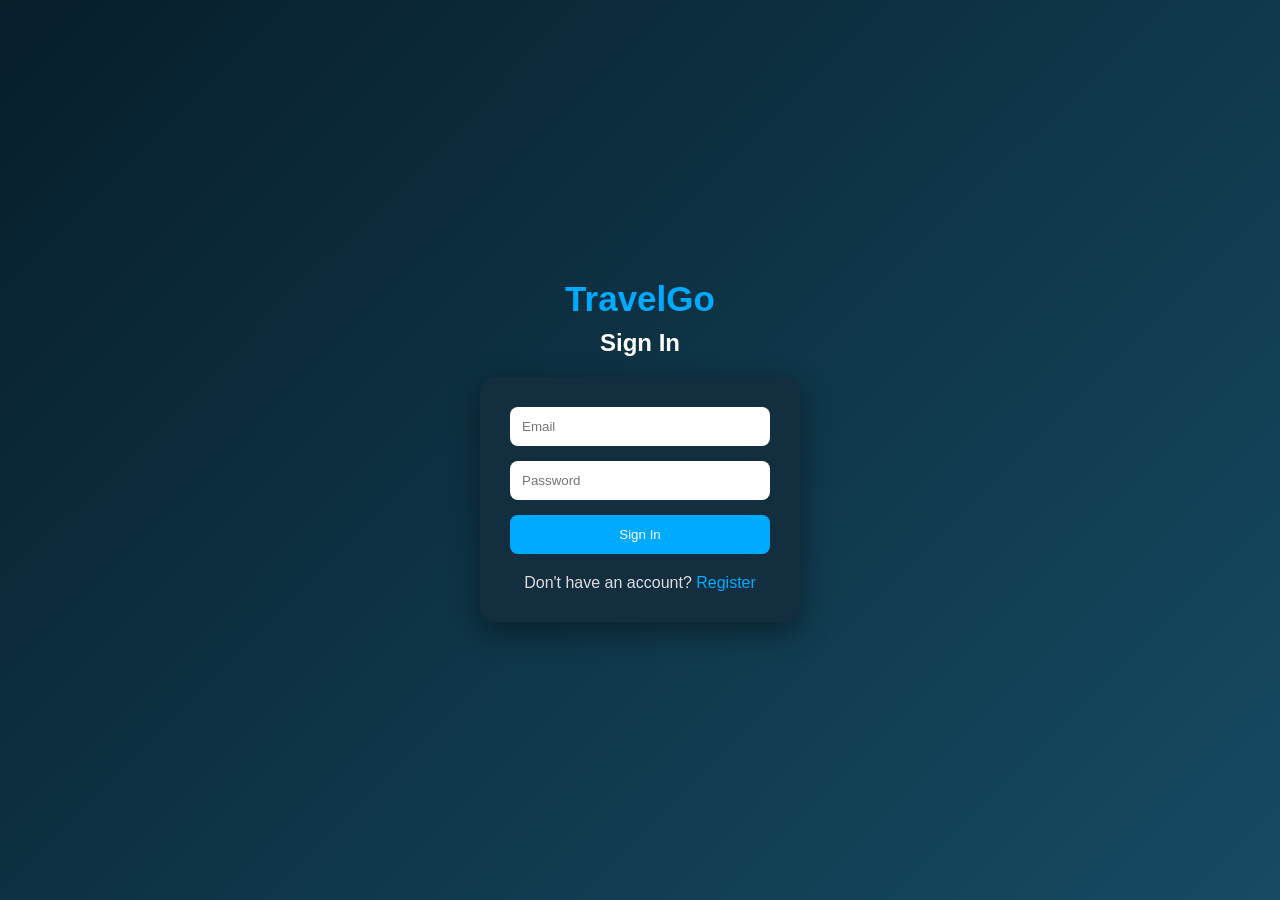
<file: index.html>
<!DOCTYPE html>
<html lang="en">

<head>
    <meta charset="UTF-8">
    <meta name="viewport" content="width=device-width, initial-scale=1.0">
   <link rel="stylesheet" href="stylee1.css">
    <title>TravelGo - Sign In</title>
</head>

<body>

    <h1>TravelGo</h1>

    <h2>Sign In</h2>
   <div id="loginn">
    <form id="loginForm">

        <input type="email" id="email" placeholder="Email">

        <input type="password" id="password" placeholder="Password">

        <button type="submit">Sign In</button>

    </form>

    <p>
        Don't have an account?
        <a href="register.html">Register</a>
    </p>
</div>
<script src="script2.js"></script>
</body>

</html>
</file>
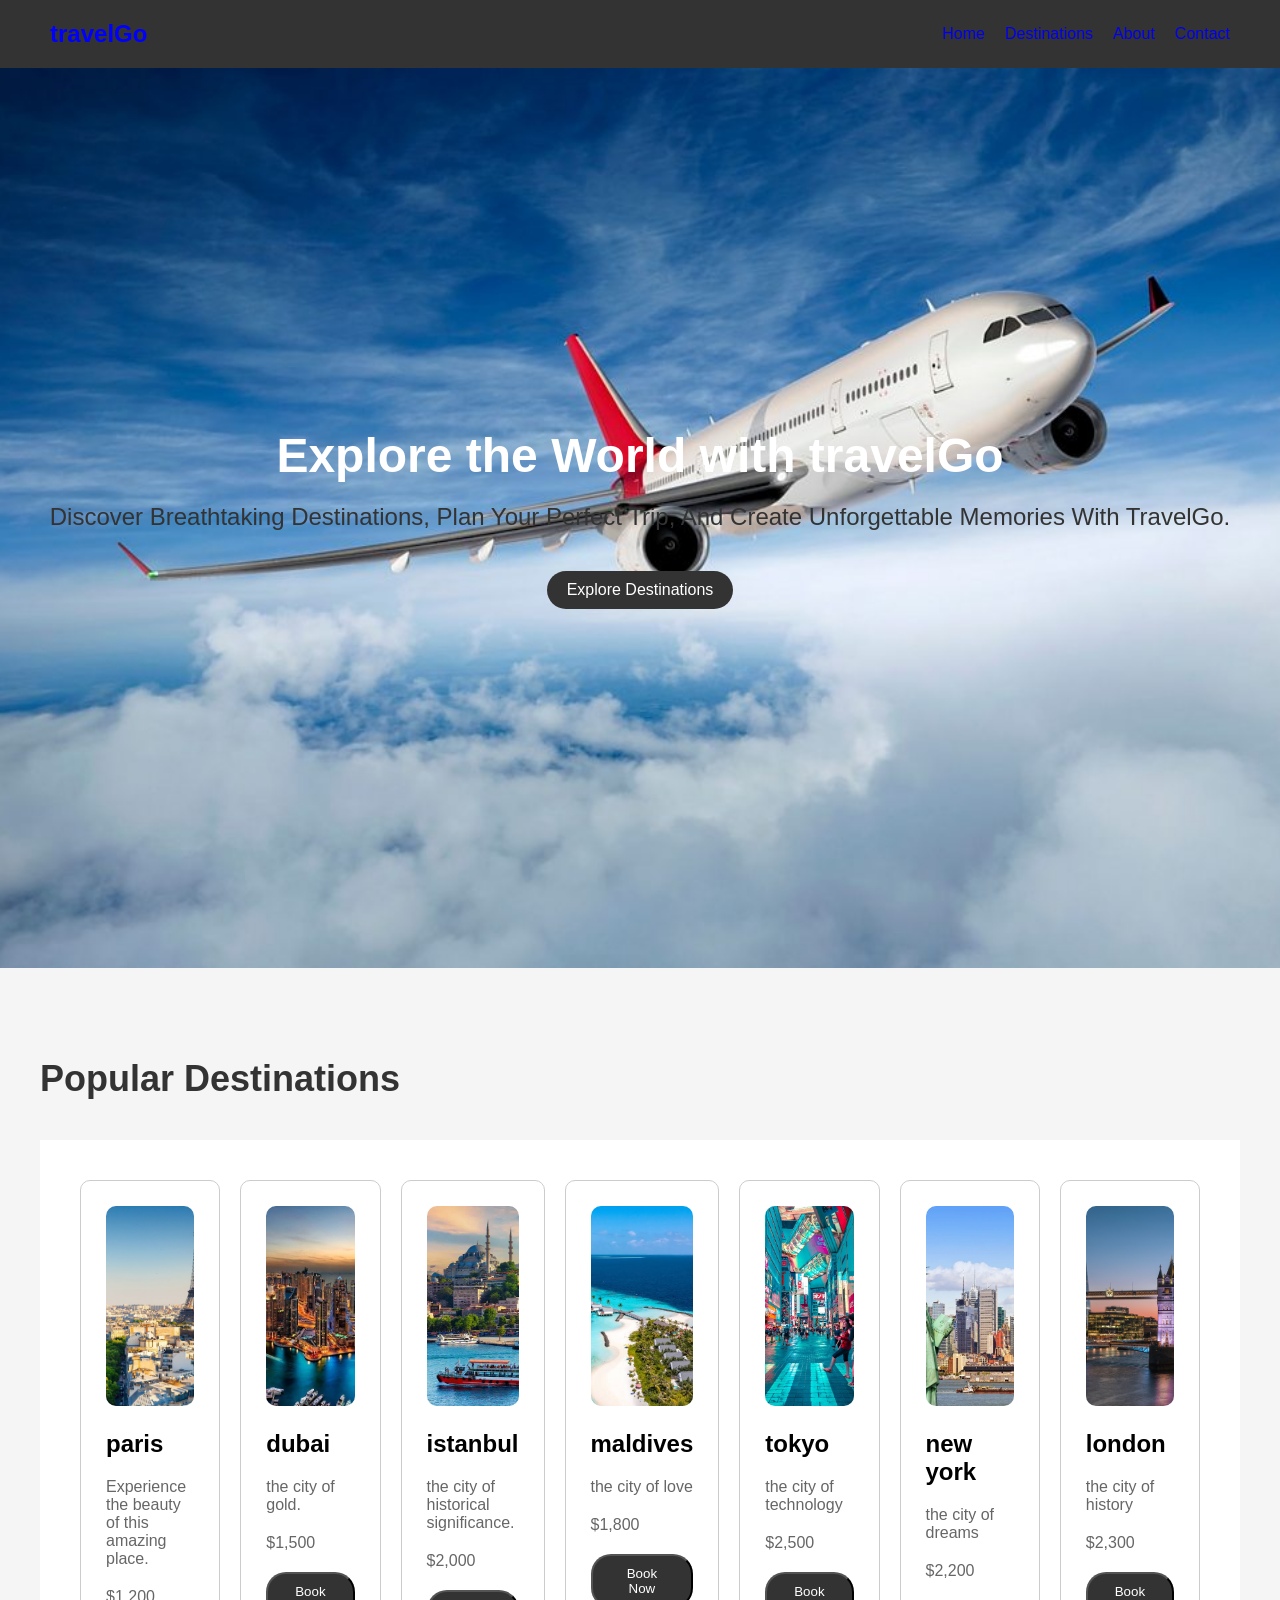
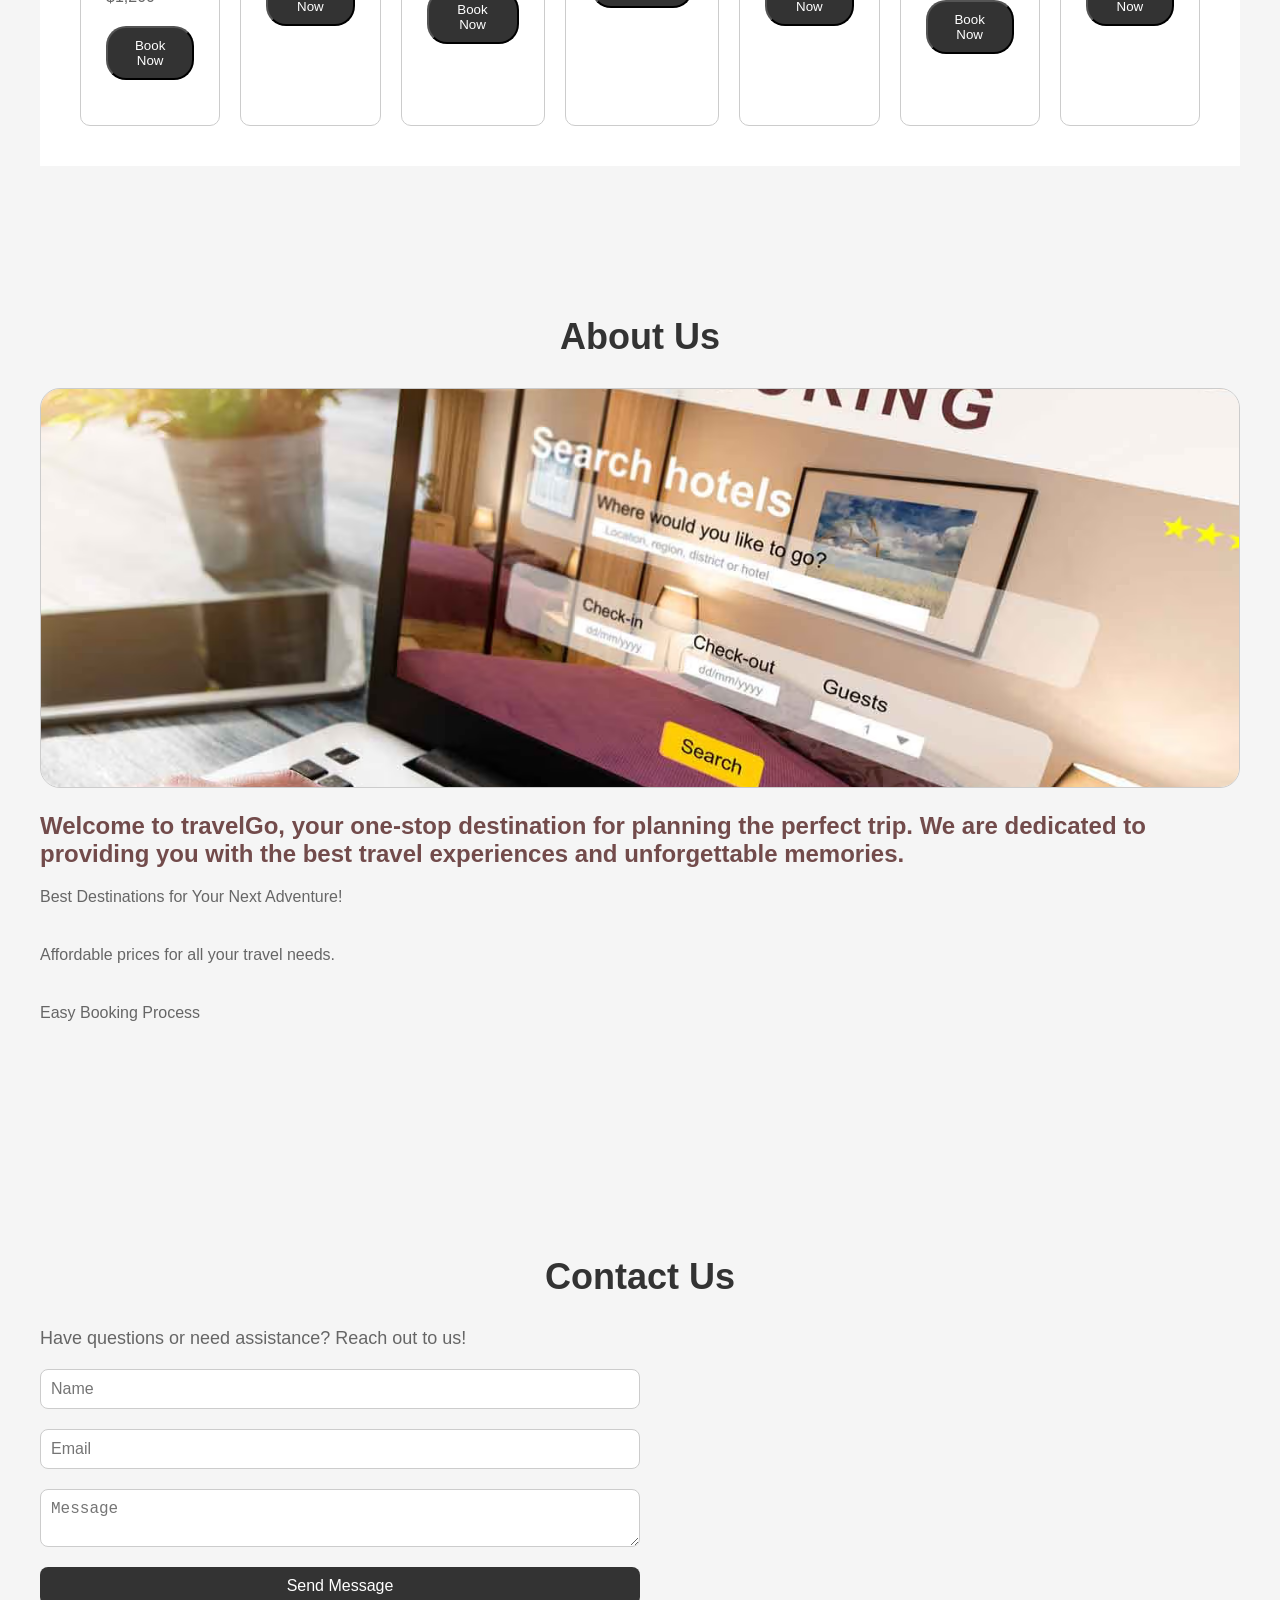
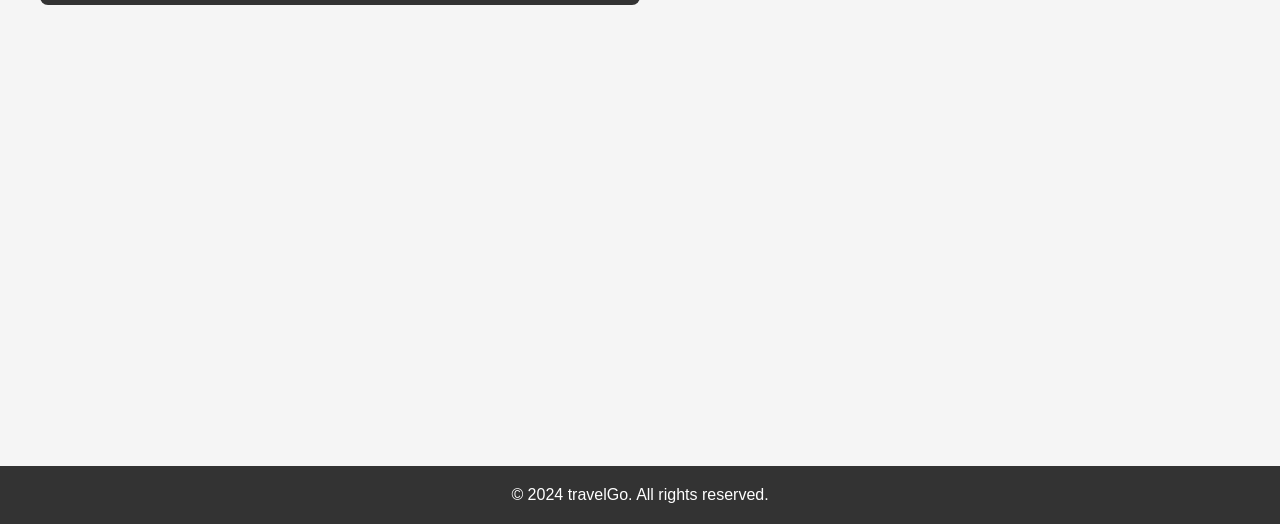
<file: home.html>
<!DOCTYPE html>
<html lang="en">
<head>
    <meta charset="UTF-8">
    <meta name="viewport" content="width=device-width, initial-scale=1.0">
    <link rel="stylesheet" href="stylee.css">
    <title>Document</title>
</head>
<body>
 <nav>
    <h2 class="logo">travelGo</h2>
        <ul>
            <li><a href="#home">Home</a></li>
            <li><a href="#destinations">Destinations</a></li>
            <li><a href="#about">About</a></li>
            <li><a href="#contact">Contact</a></li>
        </ul>
 </nav>
 <section class="home" id="home">
 <h2>Explore the World with travelGo</h2>
 <p>Discover breathtaking destinations, plan your perfect trip, and create unforgettable memories with travelGo.</p>
<a href="#destinations" class="btn"> Explore Destinations</a>
 </section>

 <section class="destinations" id="destinations">
    <h2>Popular Destinations</h2>
 <div class="cards">
 <div class ="card">
    <img src="pho1.png" alt="Destination 1">
    <h3>paris</h3>
    <p>Experience the beauty of this amazing place.</p>
    <p>$1,200</p>
    <button class="btn">Book Now</button>
    <p class="message"></p>
 </div>

<div class="card">
    <img src="pho2.png" alt="Destination 2">
    <h3>dubai</h3>
    <p>the city of gold.</p>
    <p>$1,500</p>
    <button  class="btn">Book Now</button>
    <p class="message"></p>
 </div>

 <div class="card">
<img src="pho3.png" alt="Destination 3">
    <h3>istanbul</h3>
    <p>the city of historical significance.</p>
    <p>$2,000</p>
    <button class="btn">Book Now</button>
    <p class="message"></p>
 </div>
 <div class="card">
    <img src="pho4.png" alt="Destination 4">
    <h3>maldives</h3>
    <p>the city of love</p>
    <p>$1,800</p>
    <button class="btn">Book Now</button>
    <p class="message"></p>
 </div>
 <div class="card">
    <img src="pho6.png" alt="Destination 5">
    <h3>tokyo</h3>
    <p>the city of technology</p>
    <p>$2,500</p>
    <button class="btn">Book Now</button>
    <p class="message"></p>
 </div>
<div class="card">
    <img src="pho7.png" alt="Destination 6">
    <h3>new york</h3>
    <p>the city of dreams</p>
    <p>$2,200</p>
    <button class="btn">Book Now</button>
    <p class="message"></p>
 </div>
 <div class="card">
    <img src="pho8.png" alt="Destination 7">
    <h3>london</h3>
    <p>the city of history</p>
    <p>$2,300</p>
    <button class="btn">Book Now</button>
    <p class="message"></p>




 </section>
 
 <section class="about" id="about">
<h2>About Us</h2>
<img src="pho5.png" alt="About Us">
<h3>Welcome to travelGo, your one-stop destination for planning the perfect trip. We are dedicated to providing you with the best travel experiences and unforgettable memories.</h3>
<p>Best Destinations for Your Next Adventure!</p>
<p>Affordable prices for all your travel needs.</p>
<p>Easy Booking Process</p>
 </section>
<section class="contact" id="contact">
<h2>Contact Us</h2>
<p>Have questions or need assistance? Reach out to us!</p>
<form>
    <input type="text" placeholder="Name" >
    <input type="email" placeholder="Email">
    <textarea placeholder="Message"></textarea>
    <button id="btn" type="submit">Send Message</button>
</form>
</section>
<footer>
        <p>&copy; 2024 travelGo. All rights reserved.</p>
</footer>
    <script src="script.js"></script>
</body>
</html>
</file>
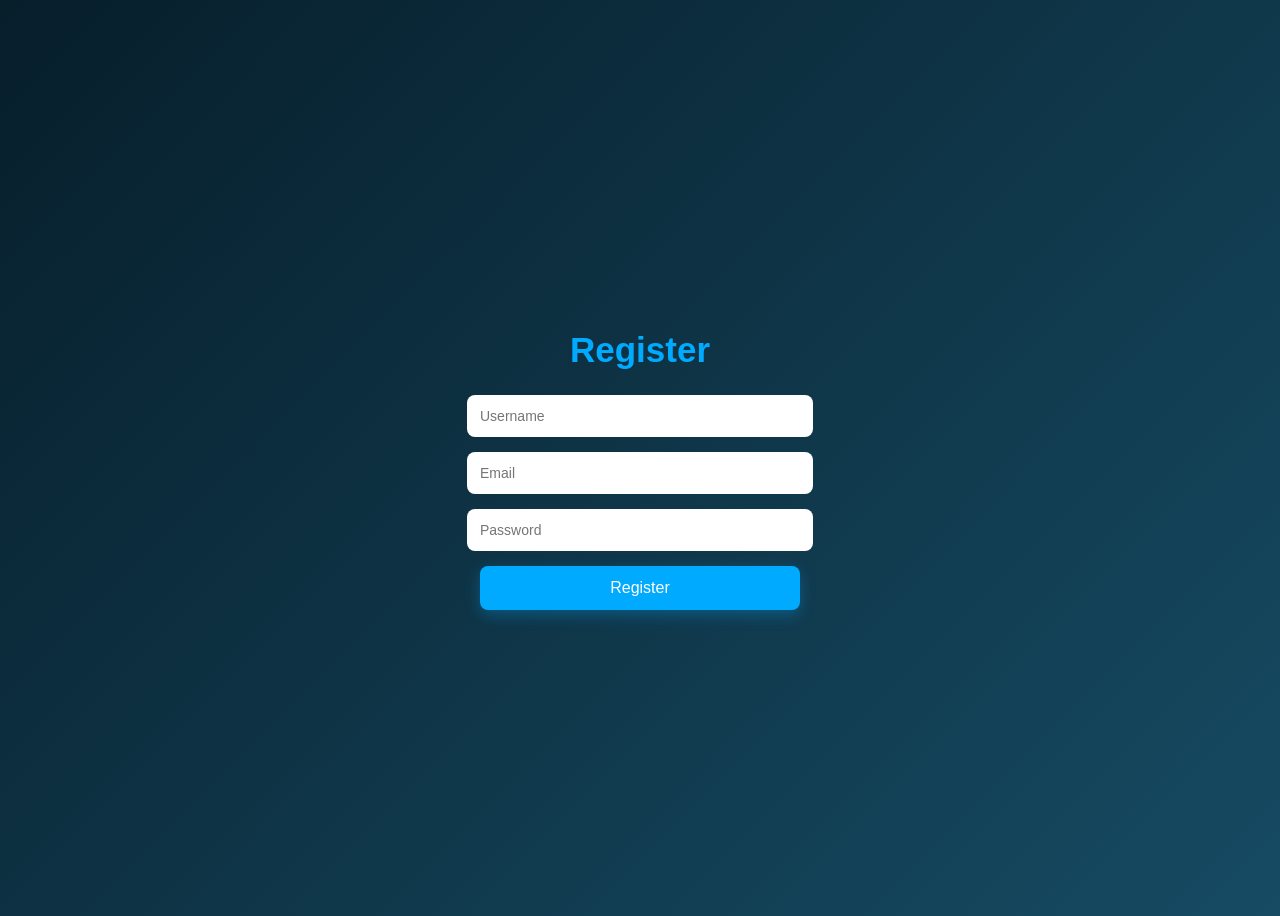
<file: register.html>
<!DOCTYPE html>
<html lang="en">
<head>
    <meta charset="UTF-8">
    <meta name="viewport" content="width=device-width, initial-scale=1.0">
   <link rel="stylesheet" href="register.css">
    <title>Register</title>
</head>
<body>
    <h1>Register</h1>
    <input type="text" placeholder="Username">
    <input type="email" placeholder="Email">
    <input type="password" placeholder="Password">
    <button>Register</button>
    <script src="script3.js"></script>
</body>
</html>
</file>
<file: stylee1.css>
* {
    margin: 0;
    padding: 0;
    box-sizing: border-box;
}

body {
    font-family: Arial, sans-serif;
    background: linear-gradient(135deg, #071e2b, #164b63);
    min-height: 100vh;

    display: flex;
    flex-direction: column;
    justify-content: center;
    align-items: center;
}
h1 {
    color: #00aaff;
    font-size: 35px;
    margin-bottom: 10px;
}
h2 {
    color: white;
    margin-bottom: 20px;
}
#loginn {
    background: #132f3f;
    width: 320px;
    padding: 30px;
    border-radius: 15px;
    text-align: center;

    box-shadow: 0 10px 30px rgba(0, 0, 0, 0.4);
}
input {
    width: 100%;
    padding: 12px;
    margin-bottom: 15px;

    border: none;
    border-radius: 8px;
    outline: none;
}

button {
    width: 100%;
    padding: 12px;

    background: #00aaff;
    color: white;
    border: none;
    border-radius: 8px;

    cursor: pointer;
}

p {
    color: #ddd;
    margin-top: 20px;
}

a {
    color: #00aaff;
    text-decoration: none;
}
</file>
<file: stylee.css>
*{
    margin: 0;
    padding: 0;
    box-sizing: border-box;}
    html, body{
    width: 100%;
    overflow-x: hidden;
    }

body{
    font-family: Arial, sans-serif;
    background-color: #f5f5f5;
}
nav{
    background-color: #333;
    color: #fff;
    padding: 20px 50px;
    display: flex;
    justify-content: space-between;
    align-items: center;
}
nav ul{
    display: flex;
    gap: 20px;
    list-style: none;
}
nav a{
    text-decoration: none;
}
.logo{
    font-size: 24px;
    font-weight: bold;
    color:blue;
}
#home{
    background-image: url('pho0.png');
    background-size: cover;
    background-position: center;
    height: 100vh;
    display: flex;
    flex-direction: column;
    justify-content: center;
    align-items: center;
    text-align: center;
    padding: 40px;
}
#home h2{
    font-size: 48px;
    color: #fff;
    margin-bottom: 20px;
}
#home p{
    font-size: 24px;
    color:#333;
    text-transform: capitalize;
    margin-bottom: 40px;
}
.btn{
    background-color: #333;
    color: #fff;
    padding: 10px 20px;
    text-decoration: none;
    border-radius: 20px;
}
.btn:hover{
    background-color: #555;
}
.destinations{
    padding:60px 40px;
    background-color: #f5f5f5;
    display: flex;
    flex-wrap: wrap;
    gap: 20px;
    Width: 100%;
}
@media (max-width: 768px){
    .destinations{
        flex-direction: column;
        align-items: center;
    }
}
.cards{
    display:flex;
    flex-wrap: wrap;
    gap: 20px;
    padding: 40px;
    background-color:white;
}
.card
{
    flex: 1;
    padding: 25px;
    border: 1px solid #ccc;
    border-radius: 10px;
}
#destinations h2{
    font-size: 36px;
    margin-bottom: 20px;
    margin-top: 30px;
    text-align: center;
    color: #333;
}
.card img{
    width: 100%;
    height: 200px;
    object-fit: cover;
    border-radius: 10px;
    margin-bottom: 20px;
}
.card h3{
    font-size: 24px;
    margin-bottom: 20px;
}
.card p{
    font-size: 16px;
    color: #666;
    margin-bottom: 20px;
}
.about{
    padding: 60px 40px;
    background-color: #f5f5f5;
    font-size: 16px;
    height: 100vh;
    box-sizing: border-box;
    margin-bottom: 40px;
}
.about h2{
    background-color: #f5f5f5;
    font-size: 36px;
    margin-bottom: 30px;
    text-align: center;
    color: #333;
    margin-top: 30px;
}
.about img{
    width: 100%;
    height: 400px;
    object-fit: cover;
    border: 1px solid #ccc;
    border-radius: 20px;
    margin-bottom: 20px;
}
@media (max-width: 768px){
    .about img{
        width: 90%;
        max-width: 400px;
        height: auto;
    }
}
.about h3{
    color:#724b4b;
    font-size: 24px;
    margin-bottom: 20px;
}
.about p{
    display:flex;
    gap: 20px;
    font-size: 16px;
    color: #666;
    margin-bottom: 20px;
    text-align: center;
    margin-top: 20px;
    margin-bottom: 40px;
}
.contact{
    height: 100vh;
    padding: 60px 40px;
    background-color: #f5f5f561;
    gap: 20px;
    justify-content: space-between;
    box-sizing: border-box;
}
.contact h2{
    font-size: 36px;
    margin-bottom: 30px;
    text-align: center;

    color: #333;
    margin-top: 30px;
}
.contact p{
    font-size: 18px;
    color: #666;
    margin-bottom: 20px;
}
.contact form{
    display: flex;
    flex-direction: column;
    gap: 20px;
    width: 50%;
}
.contact input, .contact textarea{
    padding: 10px;
    border: 1px solid #ccc;
    border-radius: 8px;
    font-size: 16px;
}
.contact button{
    background-color: #333;
    color: #fff;
    padding: 10px 20px;
    border: none;
    border-radius: 8px;
    font-size: 16px;
    cursor: pointer;
}
button:hover{
    background-color: #555;
}
footer{
    background-color: #333;
    color: #fff;
    padding: 20px 50px;
    text-align: center;
}@media (max-width: 768px) {

    nav {
        padding: 15px;
        flex-direction: column;
        gap: 15px;
    }

    nav ul {
        gap: 10px;
        flex-wrap: wrap;
        justify-content: center;
    }

    #home {
        padding: 20px;
        width:100%;
        height: 100vh;
    }

    #home h2 {
        font-size: 32px;
    }

    #home p {
        font-size: 18px;
    }

    .destinations {
        padding: 30px 15px;
    }

    .cards {
        flex-direction: column;
        padding: 20px;
    }

    .card {
        width: 100%;
    }

    .about {
        height: auto;
        padding: 40px 20px;
    }

    .about img {
        width: 100%;
        height: 250px;
    }

    .contact {
        height: auto;
        padding: 40px 20px;
    }

    .contact form {
        width: 100%;
    }
}
</file>
<file: register.css>
```css
* {
    margin: 0;
    padding: 0;
    box-sizing: border-box;
}

body {
    font-family: Arial, sans-serif;
    background: linear-gradient(135deg, #071e2b, #164b63);
    min-height: 100vh;

    display: flex;
    flex-direction: column;
    justify-content: center;
    align-items: center;
}

h1 {
    color: #00aaff;
    font-size: 35px;
    margin-bottom: 25px;
}

input {
    width: 320px;
    padding: 13px;
    margin-bottom: 15px;

    border: none;
    border-radius: 8px;
    outline: none;

    font-size: 14px;
}

button {
    width: 320px;
    padding: 13px;

    background: #00aaff;
    color: white;

    border: none;
    border-radius: 8px;

    font-size: 16px;
    cursor: pointer;
    
    box-shadow: 0 5px 15px rgba(0, 170, 255, 0.3);
}

button:hover {
    background: #008dcc;
}
```
</file>
